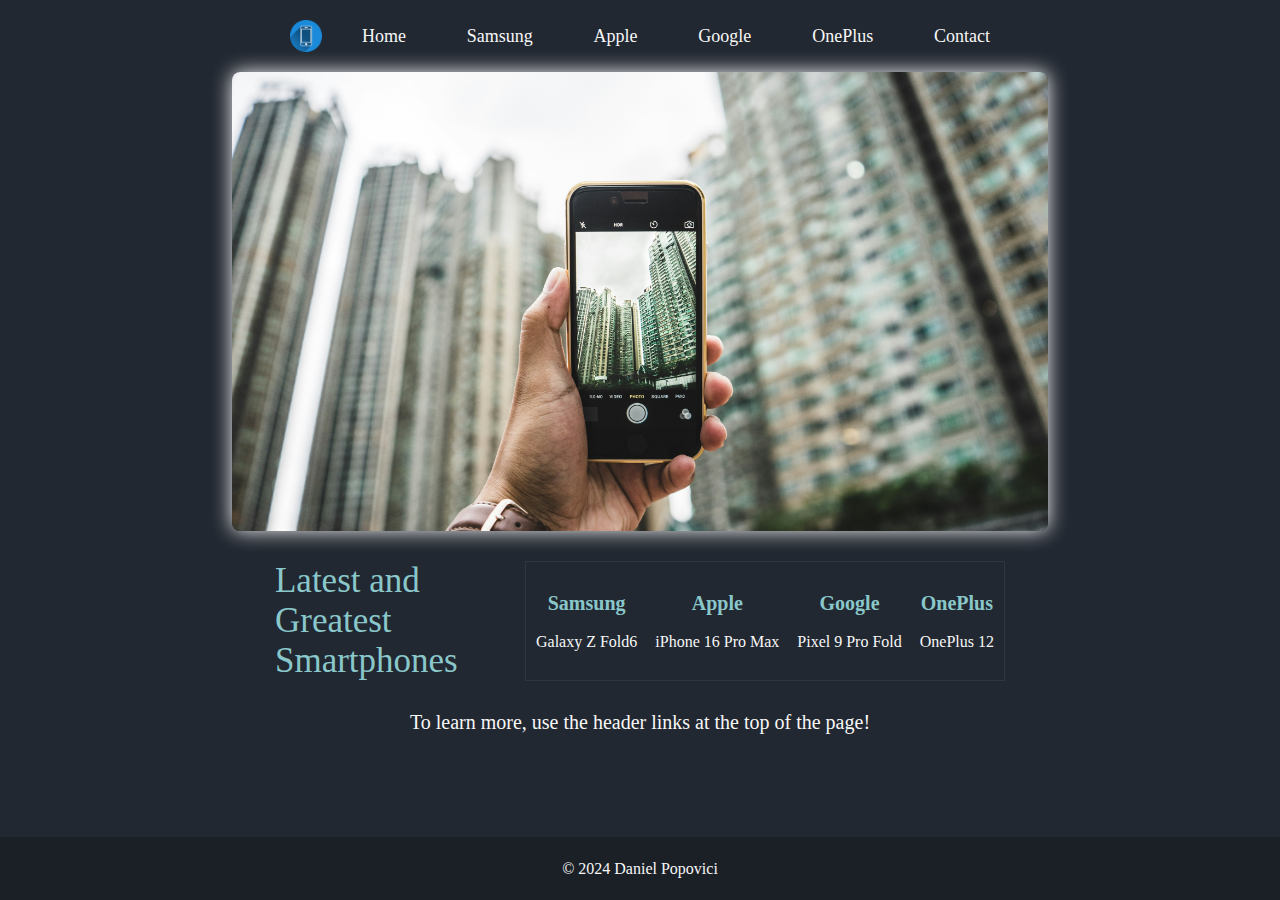
<file: index.html>
<!DOCTYPE html>
<html lang="en">
	<head>
		<meta charset="UTF-8" />
		<meta
			name="viewport"
			content="width=device-width, initial-scale=1.0" />
		<link
			rel="stylesheet"
			href="./css/style.css" />
		<title>Latest Smartphones</title>
	</head>
	<body>
		<div class="header">
			<div class="title">
				<img
					src="./imgs/smartphone-1132677_640.png"
					alt="" />
			</div>
			<ul>
				<li><a href="./index.html">Home</a></li>
				<li>
					<a href="./html/samsung.html">Samsung</a>
				</li>
				<li><a href="./html/apple.html">Apple</a></li>
				<li><a href="./html/google.html">Google</a></li>
				<li><a href="./html/oneplus.html">OnePlus</a></li>
				<li><a href="./html/contact.html">Contact</a></li>
			</ul>
		</div>
		<div class="content">
			<div class="banner">
				<img
					src="./imgs/redd-francisco-eQINeWMM97E-unsplash.jpg"
					alt="Picture of two phones"
					usemap="#apple" />
				<map name="apple">
					<area
						shape="circle"
						coords="500,300,175"
						href="./html/apple.html"
						alt="iPhone" />
				</map>
			</div>
			<div class="info">
				<div class="infoHeader">Latest and Greatest Smartphones</div>
				<table>
					<tr>
						<th>Samsung</th>
						<th>Apple</th>
						<th>Google</th>
						<th>OnePlus</th>
					</tr>
					<tr>
						<td>Galaxy Z Fold6</td>
						<td>iPhone 16 Pro Max</td>
						<td>Pixel 9 Pro Fold</td>
						<td>OnePlus 12</td>
					</tr>
				</table>
			</div>
			<div class="infofooter">To learn more, use the header links at the top of the page!</div>
		</div>
		<div class="footer">© 2024 Daniel Popovici</div>
	</body>
</html>
</file>
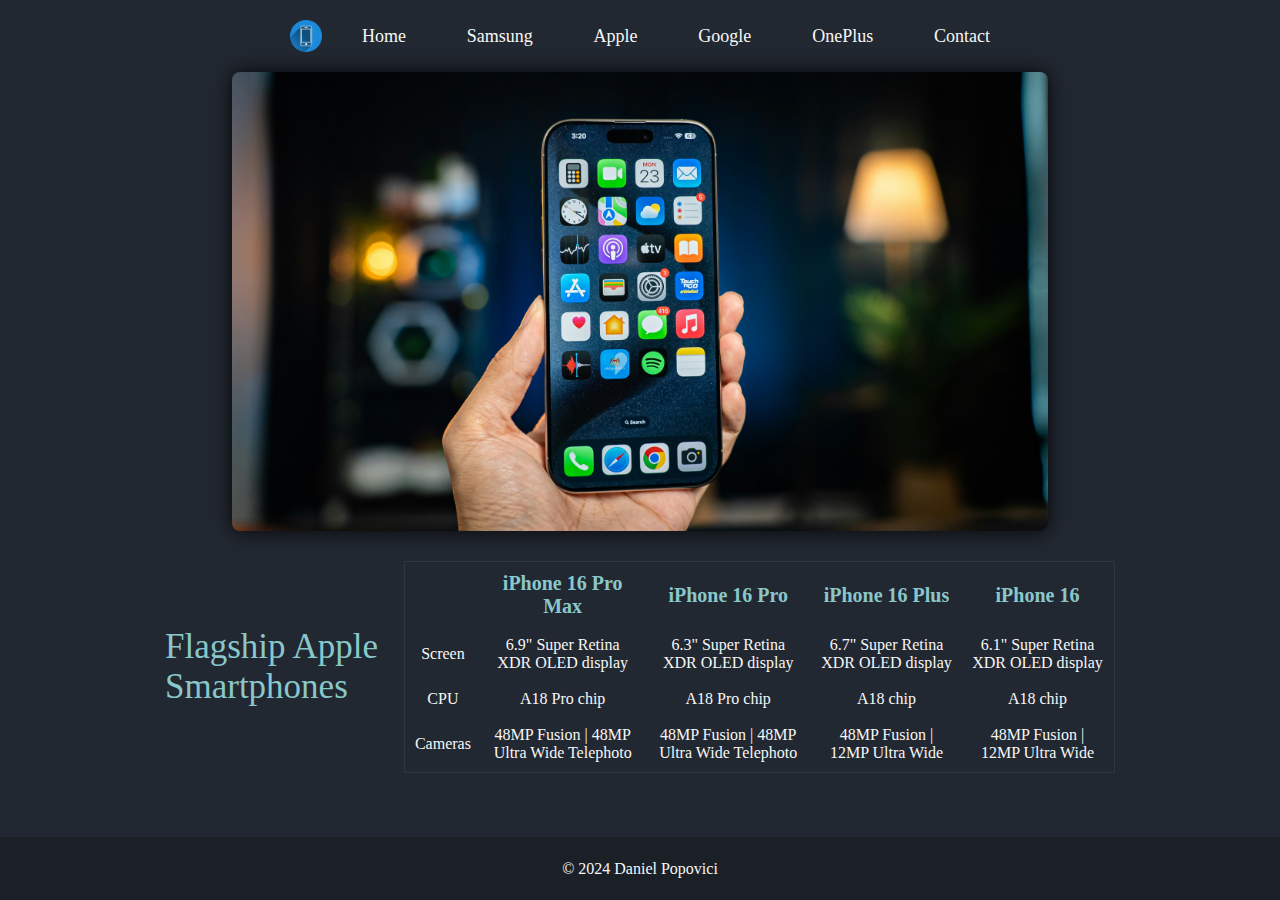
<file: html/apple.html>
<!DOCTYPE html>
<html lang="en">
	<head>
		<meta charset="UTF-8" />
		<meta
			name="viewport"
			content="width=device-width, initial-scale=1.0" />
		<link
			rel="stylesheet"
			href="../css/style.css" />
		<link
			rel="stylesheet"
			href="../css/apple.css" />
		<title>Apple Smartphones</title>
	</head>
	<body>
		<div class="header">
			<div class="title">
				<img
					src="../imgs/smartphone-1132677_640.png"
					alt="" />
			</div>
			<ul>
				<li><a href="../index.html">Home</a></li>
				<li>
					<a href="./samsung.html">Samsung</a>
				</li>
				<li><a href="./apple.html">Apple</a></li>
				<li><a href="./google.html">Google</a></li>
				<li><a href="./oneplus.html">OnePlus</a></li>
				<li><a href="./contact.html">Contact</a></li>
			</ul>
		</div>
		<div class="content">
			<div class="banner">
				<img
					src="../imgs/amanz-4gtMwj9uxwc-unsplash.jpg"
					alt="Picture of iPhone 16 Pro Max" />
			</div>
			<div class="info">
				<div class="infoHeader">Flagship Apple Smartphones</div>
				<table>
					<tr>
						<th></th>
						<th>iPhone 16 Pro Max</th>
						<th>iPhone 16 Pro</th>
						<th>iPhone 16 Plus</th>
						<th>iPhone 16</th>
					</tr>
					<tr>
						<td>Screen</td>
						<td>6.9" Super Retina XDR OLED display</td>
						<td>6.3" Super Retina XDR OLED display</td>
						<td>6.7" Super Retina XDR OLED display</td>
						<td>6.1" Super Retina XDR OLED display</td>
					</tr>
					<tr>
						<td>CPU</td>
						<td>A18 Pro chip</td>
						<td>A18 Pro chip</td>
						<td>A18 chip</td>
						<td>A18 chip</td>
					</tr>
					<tr>
						<td>Cameras</td>
						<td>48MP Fusion | 48MP Ultra Wide Telephoto</td>
						<td>48MP Fusion | 48MP Ultra Wide Telephoto</td>
						<td>48MP Fusion | 12MP Ultra Wide</td>
						<td>48MP Fusion | 12MP Ultra Wide</td>
					</tr>
				</table>
			</div>
		</div>
		<div class="footer">© 2024 Daniel Popovici</div>
	</body>
</html>
</file>
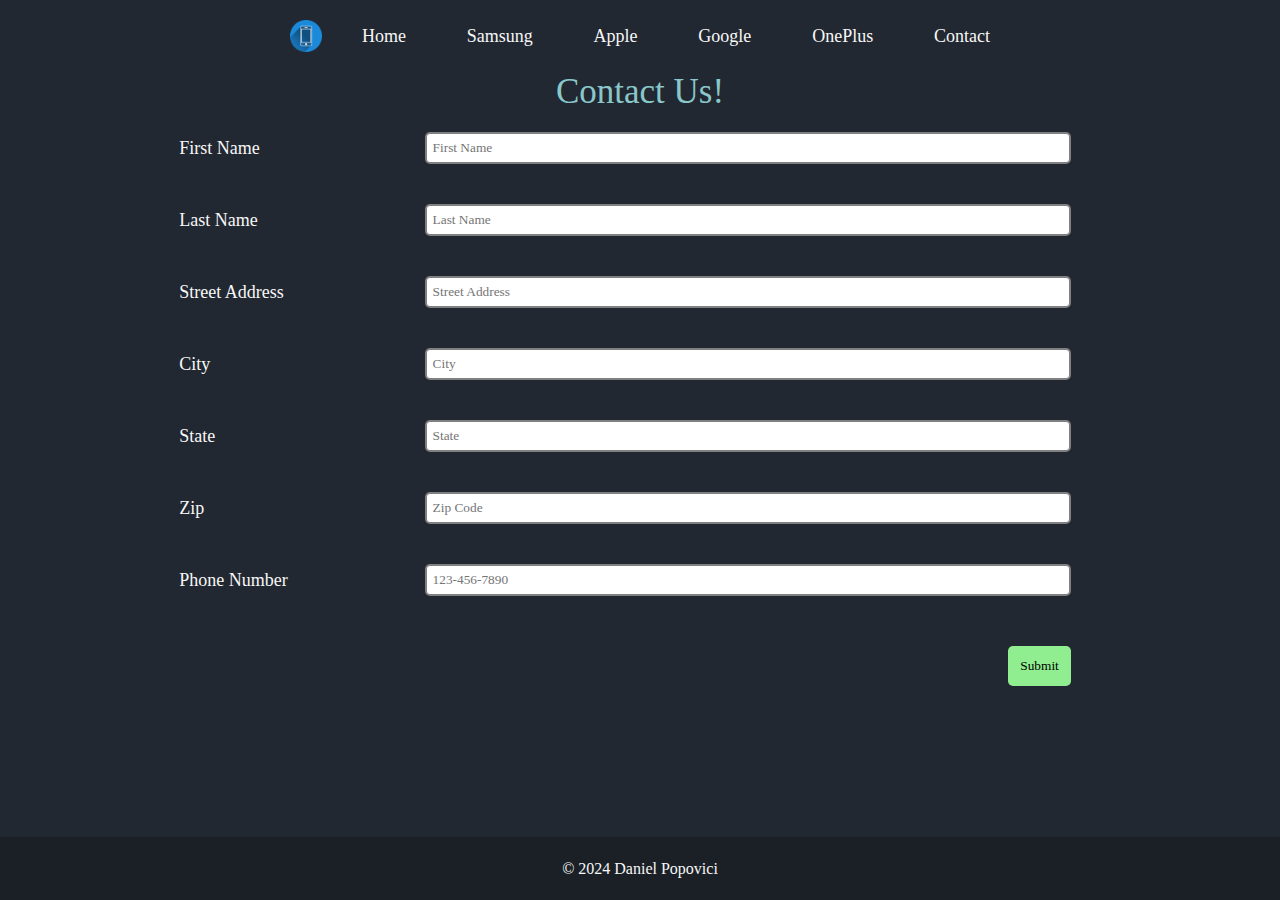
<file: html/contact.html>
<!DOCTYPE html>
<html lang="en">
	<head>
		<meta charset="UTF-8" />
		<meta
			name="viewport"
			content="width=device-width, initial-scale=1.0" />
		<link
			rel="stylesheet"
			href="../css/style.css" />
		<link
			rel="stylesheet"
			href="../css/contact.css" />
		<title>Latest Smartphones</title>
	</head>
	<body>
		<div class="header">
			<div class="title">
				<img
					src="../imgs/smartphone-1132677_640.png"
					alt="" />
			</div>
			<ul>
				<li><a href="../index.html">Home</a></li>
				<li><a href="./samsung.html">Samsung</a></li>
				<li><a href="./apple.html">Apple</a></li>
				<li><a href="./google.html">Google</a></li>
				<li><a href="./oneplus.html">OnePlus</a></li>
				<li><a href="./contact.html">Contact</a></li>
			</ul>
		</div>
		<div class="content">
			<div class="info">
				<div class="infoHeader">Contact Us!</div>
				<form
					action="mailto:test@test.com"
					method="post"
					enctype="text/plain">
					<div class="row">
						<div class="col-25">
							<label for="first">First Name</label>
						</div>
						<div class="col-75">
							<input
								type="text"
								name="first"
								id="first"
								placeholder="First Name" />
						</div>
					</div>
					<div class="row">
						<div class="col-25">
							<label for="last">Last Name</label>
						</div>
						<div class="col-75">
							<input
								type="text"
								name="last"
								id="last"
								placeholder="Last Name" />
						</div>
					</div>
					<div class="row">
						<div class="col-25">
							<label for="address">Street Address</label>
						</div>
						<div class="col-75">
							<input
								type="text"
								name="address"
								id="address"
								placeholder="Street Address" />
						</div>
					</div>
					<div class="row">
						<div class="col-25">
							<label for="city">City</label>
						</div>
						<div class="col-75">
							<input
								type="text"
								name="city"
								id="city"
								placeholder="City" />
						</div>
					</div>
					<div class="row">
						<div class="col-25">
							<label for="state">State</label>
						</div>
						<div class="col-75">
							<input
								type="text"
								name="state"
								id="state"
								placeholder="State" />
						</div>
					</div>
					<div class="row">
						<div class="col-25">
							<label for="zip">
								Zip
								<code></code>
							</label>
						</div>
						<div class="col-75">
							<input
								type="number"
								name="zip"
								id="zip"
								placeholder="Zip Code" />
						</div>
					</div>
					<div class="row">
						<div class="col-25">
							<label for="phonenum">Phone Number</label>
						</div>
						<div class="col-75">
							<input
								type="text"
								name="phonenum"
								id="phonenum"
								placeholder="123-456-7890" />
						</div>
					</div>
					<div class="row">
						<input
							type="submit"
							value="Submit" />
					</div>
				</form>
			</div>
		</div>
		<div class="footer">© 2024 Daniel Popovici</div>
	</body>
</html>
</file>
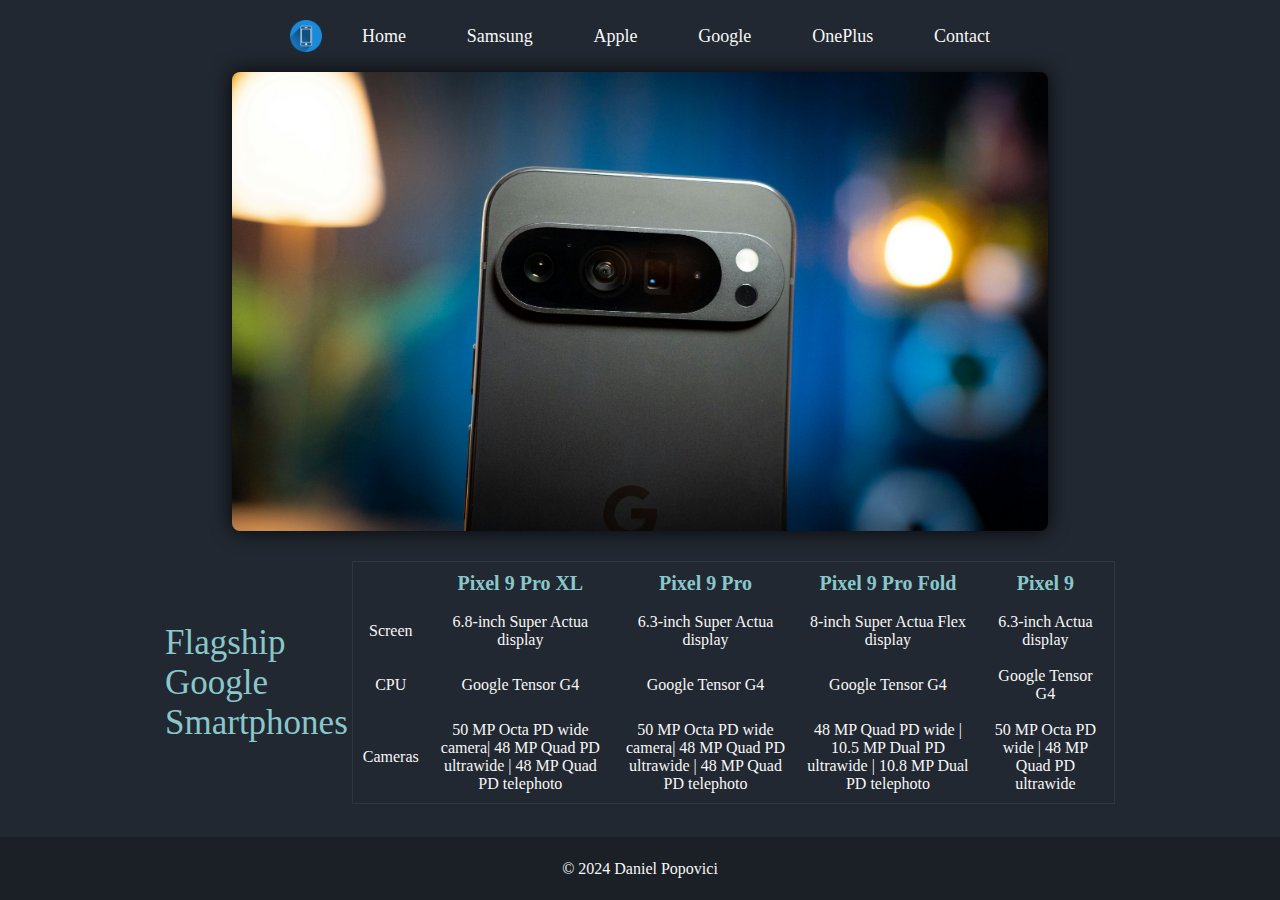
<file: html/google.html>
<!DOCTYPE html>
<html lang="en">
	<head>
		<meta charset="UTF-8" />
		<meta
			name="viewport"
			content="width=device-width, initial-scale=1.0" />
		<link
			rel="stylesheet"
			href="../css/style.css" />
		<link
			rel="stylesheet"
			href="../css/google.css" />
		<title>Google Smartphones</title>
	</head>
	<body>
		<div class="header">
			<div class="title">
				<img
					src="../imgs/smartphone-1132677_640.png"
					alt="" />
			</div>
			<ul>
				<li><a href="../index.html">Home</a></li>
				<li>
					<a href="./samsung.html">Samsung</a>
				</li>
				<li><a href="./apple.html">Apple</a></li>
				<li><a href="./google.html">Google</a></li>
				<li><a href="./oneplus.html">OnePlus</a></li>
				<li><a href="./contact.html">Contact</a></li>
			</ul>
		</div>
		<div class="content">
			<div class="banner">
				<img
					src="../imgs/amanz-S7esIY19mEk-unsplash.jpg"
					alt="Picture of Google Pixel 9 Pro" />
			</div>
			<div class="info">
				<div class="infoHeader">Flagship Google Smartphones</div>
				<table>
					<tr>
						<th></th>
						<th>Pixel 9 Pro XL</th>
						<th>Pixel 9 Pro</th>
						<th>Pixel 9 Pro Fold</th>
						<th>Pixel 9</th>
					</tr>
					<tr>
						<td>Screen</td>
						<td>6.8-inch Super Actua display</td>
						<td>6.3-inch Super Actua display</td>
						<td>8-inch Super Actua Flex display</td>
						<td>6.3-inch Actua display</td>
					</tr>
					<tr>
						<td>CPU</td>
						<td>Google Tensor G4</td>
						<td>Google Tensor G4</td>
						<td>Google Tensor G4</td>
						<td>Google Tensor G4</td>
					</tr>
					<tr>
						<td>Cameras</td>
						<td>50 MP Octa PD wide camera| 48 MP Quad PD ultrawide | 48 MP Quad PD telephoto</td>
						<td>50 MP Octa PD wide camera| 48 MP Quad PD ultrawide | 48 MP Quad PD telephoto</td>
						<td>48 MP Quad PD wide | 10.5 MP Dual PD ultrawide | 10.8 MP Dual PD telephoto</td>
						<td>50 MP Octa PD wide | 48 MP Quad PD ultrawide</td>
					</tr>
				</table>
			</div>
		</div>
		<div class="footer">© 2024 Daniel Popovici</div>
	</body>
</html>
</file>
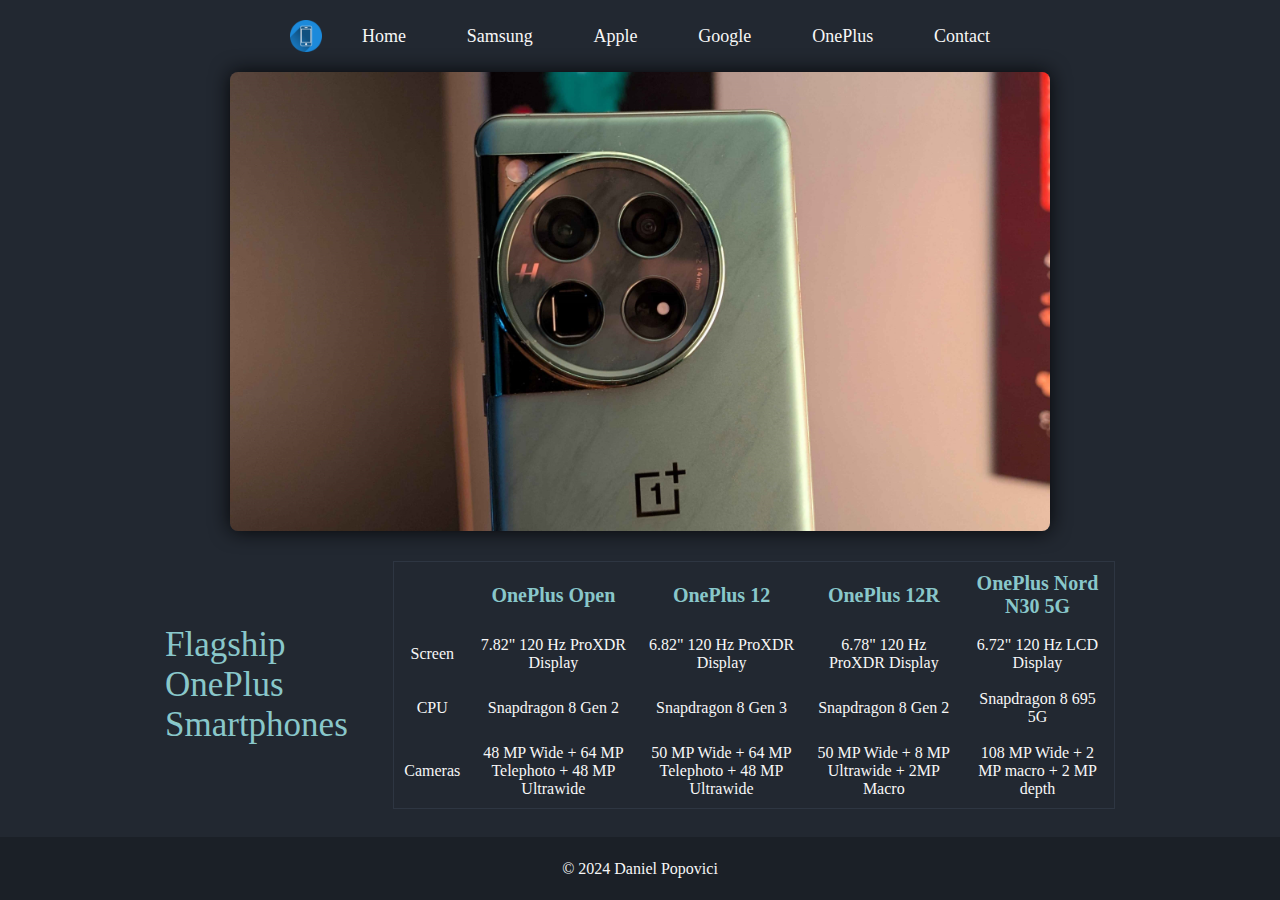
<file: html/oneplus.html>
<!DOCTYPE html>
<html lang="en">
	<head>
		<meta charset="UTF-8" />
		<meta
			name="viewport"
			content="width=device-width, initial-scale=1.0" />
		<link
			rel="stylesheet"
			href="../css/style.css" />
		<link
			rel="stylesheet"
			href="../css/samsung.css" />
		<title>OnePlus Smartphones</title>
	</head>
	<body>
		<div class="header">
			<div class="title">
				<img
					src="../imgs/smartphone-1132677_640.png"
					alt="" />
			</div>
			<ul>
				<li><a href="../index.html">Home</a></li>
				<li>
					<a href="./samsung.html">Samsung</a>
				</li>
				<li><a href="./apple.html">Apple</a></li>
				<li><a href="./google.html">Google</a></li>
				<li><a href="./oneplus.html">OnePlus</a></li>
				<li><a href="./contact.html">Contact</a></li>
			</ul>
		</div>
		<div class="content">
			<div class="banner">
				<img
					src="../imgs/OnePlus_12.jpg"
					alt="Picture of a Oneplus 12 smartphone" />
			</div>
			<div class="info">
				<div class="infoHeader">Flagship OnePlus Smartphones</div>
				<table>
					<tr>
						<th></th>
						<th>OnePlus Open</th>
						<th>OnePlus 12</th>
						<th>OnePlus 12R</th>
						<th>OnePlus Nord N30 5G</th>
					</tr>
					<tr>
						<td>Screen</td>
						<td>7.82" 120 Hz ProXDR Display</td>
						<td>6.82" 120 Hz ProXDR Display</td>
						<td>6.78" 120 Hz ProXDR Display</td>
						<td>6.72" 120 Hz LCD Display</td>
					</tr>
					<tr>
						<td>CPU</td>
						<td>Snapdragon 8 Gen 2</td>
						<td>Snapdragon 8 Gen 3</td>
						<td>Snapdragon 8 Gen 2</td>
						<td>Snapdragon 8 695 5G</td>
					</tr>
					<tr>
						<td>Cameras</td>
						<td>48 MP Wide + 64 MP Telephoto + 48 MP Ultrawide</td>
						<td>50 MP Wide + 64 MP Telephoto + 48 MP Ultrawide</td>
						<td>50 MP Wide + 8 MP Ultrawide + 2MP Macro</td>
						<td>108 MP Wide + 2 MP macro + 2 MP depth</td>
					</tr>
				</table>
			</div>
		</div>
		<div class="footer">© 2024 Daniel Popovici</div>
	</body>
</html>
</file>
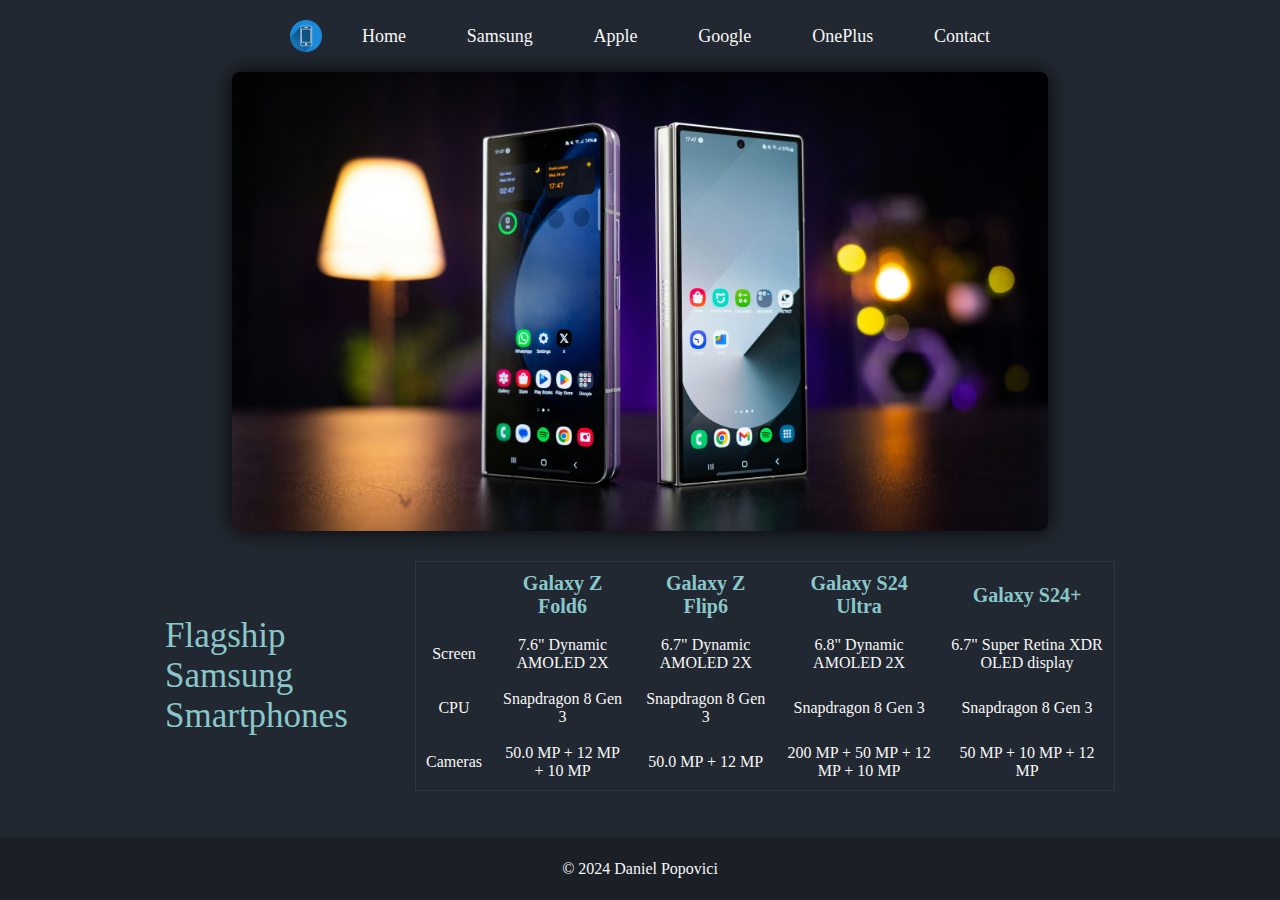
<file: html/samsung.html>
<!DOCTYPE html>
<html lang="en">
	<head>
		<meta charset="UTF-8" />
		<meta
			name="viewport"
			content="width=device-width, initial-scale=1.0" />
		<link
			rel="stylesheet"
			href="../css/style.css" />
		<link
			rel="stylesheet"
			href="../css/samsung.css" />
		<title>Samsung Smartphones</title>
	</head>
	<body>
		<div class="header">
			<div class="title">
				<img
					src="../imgs/smartphone-1132677_640.png"
					alt="" />
			</div>
			<ul>
				<li><a href="../index.html">Home</a></li>
				<li>
					<a href="./samsung.html">Samsung</a>
				</li>
				<li><a href="./apple.html">Apple</a></li>
				<li><a href="./google.html">Google</a></li>
				<li><a href="./oneplus.html">OnePlus</a></li>
				<li><a href="./contact.html">Contact</a></li>
			</ul>
		</div>
		<div class="content">
			<div class="banner">
				<img
					src="../imgs/amanz-gf14WyNdr0M-unsplash.jpg"
					alt="Picture of two phones" />
			</div>
			<div class="info">
				<div class="infoHeader">Flagship Samsung Smartphones</div>
				<table>
					<tr>
						<th></th>
						<th>Galaxy Z Fold6</th>
						<th>Galaxy Z Flip6</th>
						<th>Galaxy S24 Ultra</th>
						<th>Galaxy S24+</th>
					</tr>
					<tr>
						<td>Screen</td>
						<td>7.6" Dynamic AMOLED 2X</td>
						<td>6.7" Dynamic AMOLED 2X</td>
						<td>6.8" Dynamic AMOLED 2X</td>
						<td>6.7" Super Retina XDR OLED display</td>
					</tr>
					<tr>
						<td>CPU</td>
						<td>Snapdragon 8 Gen 3</td>
						<td>Snapdragon 8 Gen 3</td>
						<td>Snapdragon 8 Gen 3</td>
						<td>Snapdragon 8 Gen 3</td>
					</tr>
					<tr>
						<td>Cameras</td>
						<td>50.0 MP + 12 MP + 10 MP</td>
						<td>50.0 MP + 12 MP</td>
						<td>200 MP + 50 MP + 12 MP + 10 MP</td>
						<td>50 MP + 10 MP + 12 MP</td>
					</tr>
				</table>
			</div>
		</div>
		<div class="footer">© 2024 Daniel Popovici</div>
	</body>
</html>
</file>
<file: css/style.css>
* {
	padding: 0px;
	margin: 0px;
	border: 0px;
	font-family: Cambria, Cochin, Georgia, Times, "Times New Roman", serif;
}
html,
body {
	height: 100%;
	display: flex;
	flex-direction: column;
}
body {
	justify-content: flex-start;
	align-items: center;
	background-color: #222831;
	width: 100vw;
	height: 100vh;
	color: #f7f7f7;
}
.header {
	display: flex;
	width: 90%;
	min-height: 71px;
	max-width: 700px;
	justify-content: space-between;
	align-items: center;
	height: 8%;
	gap: 40px;
}
.header > ul {
	display: flex;
	width: 100%;
	height: 100%;
	justify-content: space-between;
	align-items: center;
	list-style-type: none;
	font-size: 18px;
}

a {
	text-decoration: none;
	color: #f7f7f7;
}
a:active {
	color: #89c7ca;
}

.title {
	display: flex;
	height: 100%;
	justify-content: center;
	align-items: center;
	font-size: 40px;
}
.title > img {
	color: #f7f7f7;
	width: auto;
	height: 32px;
}

.content {
	display: flex;
	flex-grow: 1;
	flex-direction: column;
	justify-content: flex-start;
	align-items: center;
	gap: 30px;
	width: 90%;
	height: 85%;
}
.banner {
	display: flex;
	flex-shrink: 1;
	justify-content: center;
	border-radius: 8px;
	width: 80vw;
	height: auto;
	max-height: 60%;
}

.banner > img {
	max-width: 100%;
	height: auto;
	border-radius: 8px;
	box-shadow: 0px 0px 20px #f7f7f7;
}

.info {
	display: flex;
	flex-shrink: 1;
	justify-content: center;
	width: 80vw;
	max-width: 950px;
	height: fit-content;
	row-gap: 20px;
}

.infoHeader {
	display: flex;
	color: #89c7ca;
	justify-content: center;
	align-items: center;
	font-size: 35px;
	flex-wrap: wrap;
	max-width: 250px;
}

.info > table {
	display: flex;
	justify-content: center;
	max-width: 100%;
	align-items: center;
	border: 1px solid #2e3642;
	text-align: center;
}

th {
	font-size: 20px;
	color: #89c7ca;
	text-decoration: solid;
}
tr,
th,
td {
	padding: 8px;
}

.infofooter {
	display: flex;
	color: #f7f7f7;
	font-size: 20px;
	flex-wrap: wrap;
	max-width: 100%;
	text-align: center;
}

.footer {
	display: flex;
	flex-shrink: 1;
	justify-content: center;
	align-items: center;
	width: 100vw;
	background-color: #1b2027;
	min-height: 7%;
}

@media only screen and (max-width: 933px), screen and (max-height: 670px) {
	body {
		gap: 20px;
	}
	.content {
		height: auto;
	}
	.title > img {
		height: 24px;
	}
	td {
		padding: 4px;
	}
}
@media only screen and (max-width: 933px) {
	.info {
		flex-direction: column;
		align-items: center;
	}
	.infoHeader {
		text-align: center;
		max-width: none;
		flex-wrap: none;
	}
}
@media only screen and (max-width: 700px) {
	.banner {
		height: auto;
		width: 80vw;
	}
	.banner > img {
		max-width: 100%;
		height: auto;
	}
}

@media only screen and (max-width: 560px) {
	.header {
		gap: 8px;
		border-bottom: 1px solid#89c7ca;
	}
	.header > ul {
		font-size: 16px;
	}
	.infoHeader {
		font-size: 24px;
	}
	th {
		font-size: 12px;
	}
	td {
		font-size: 10px;
	}
}

@media only screen and (max-width: 450px) {
	.header > ul {
		font-size: 14px;
	}
}

@media only screen and (max-width: 370px) {
	th,
	td {
		padding: 2px;
	}

	tr {
		padding: 0px;
	}
}
</file>
<file: css/apple.css>
.banner > img {
	box-shadow: 0px 0px 20px #050608;
}
</file>
<file: css/contact.css>
.banner {
	max-height: 30%;
}
.info {
	width: 80%;
	flex-direction: column;
	align-items: center;
}

.infoHeader {
	justify-content: flex-start;
}

form {
	display: flex;
	flex-direction: column;
	gap: 40px;
	width: 100%;
}

.row {
	display: flex;
	flex-shrink: 1;
	gap: 30px;
	align-items: center;
}

form > div:last-child {
	justify-content: flex-end;
}

input[type="text"],
input[type="number"],
textarea {
	width: 100%;
	padding: 6px;
	border: 2px solid gray;
	border-radius: 5px;
	resize: vertical;
}
label {
	display: inline-block;
	font-size: 18px;
}
input[type="submit"] {
	background-color: lightgreen;
	color: black;
	padding: 12px 12px;
	margin-top: 10px;
	border: none;
	border-radius: 5px;
	cursor: pointer;
	float: right;
}
input[type="submit"]:hover {
	background-color: orange;
}
input[type="submit"]:active {
	background-color: orange;
	box-shadow: black;
	transform: translateY(5px);
}
.container {
	border-radius: 5px;
	background-color: rgb(196, 196, 196);
	padding: 20px;
}

.row {
	display: flex;
	justify-content: space-between;
}
.row::after {
	content: "";
	display: table;
	clear: both;
}

.col-25 {
	display: flex;
	width: 25%;
	text-wrap: nowrap;
}

.col-75 {
	display: flex;
	flex: 1 1 auto;
	width: 75%;
}
@media screen and (max-width: 730px) {
	.row {
		flex-direction: column;
		gap: 4px;
	}

	form {
		gap: 20px;
	}
	.col-25,
	.col-75,
	input[type="submit"] {
		width: 70%;
		flex: 0 1 auto;
	}
}

@media only screen and (max-width: 500px) {
	label {
		font-size: 16px;
	}
}
</file>
<file: css/google.css>
.banner > img {
	box-shadow: 0px 0px 20px #050608;
}
.info {
	gap: 4px;
}
</file>
<file: css/samsung.css>
.banner > img {
	box-shadow: 0px 0px 20px #050608;
}
</file>
